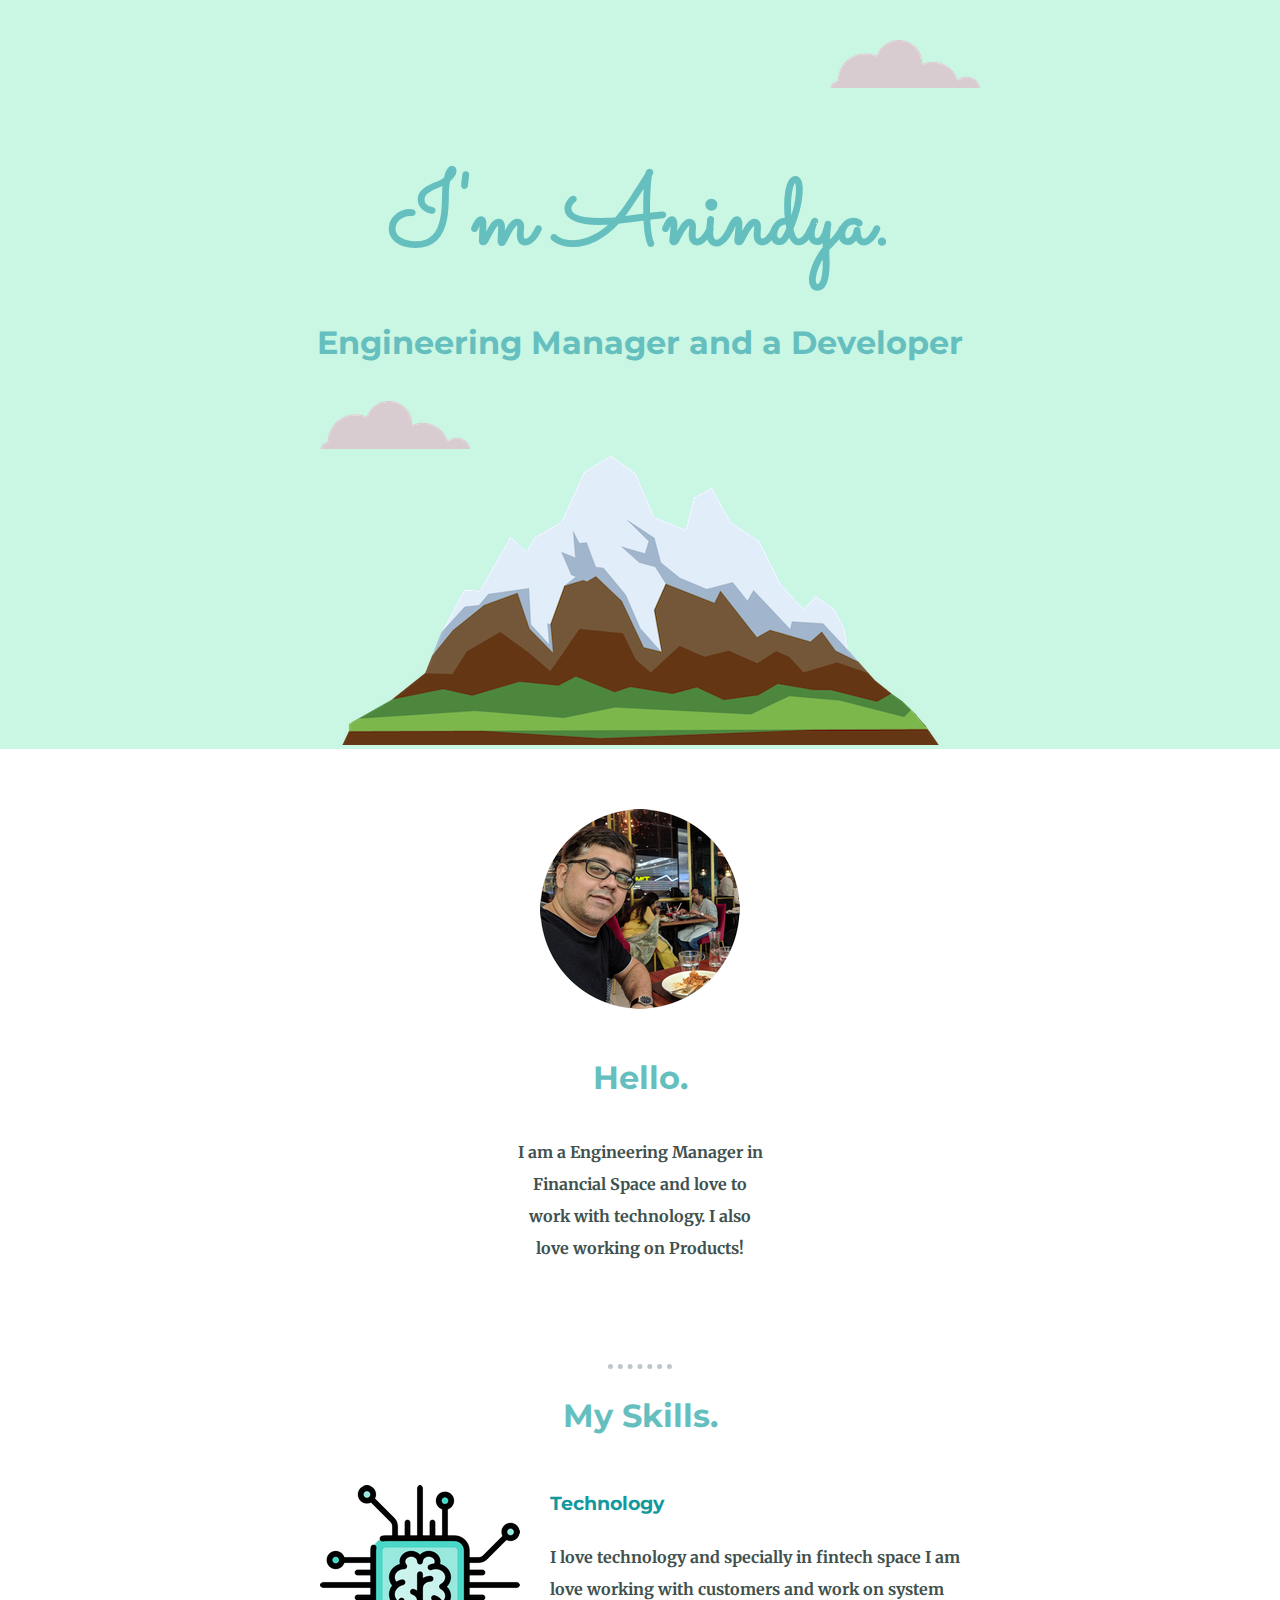
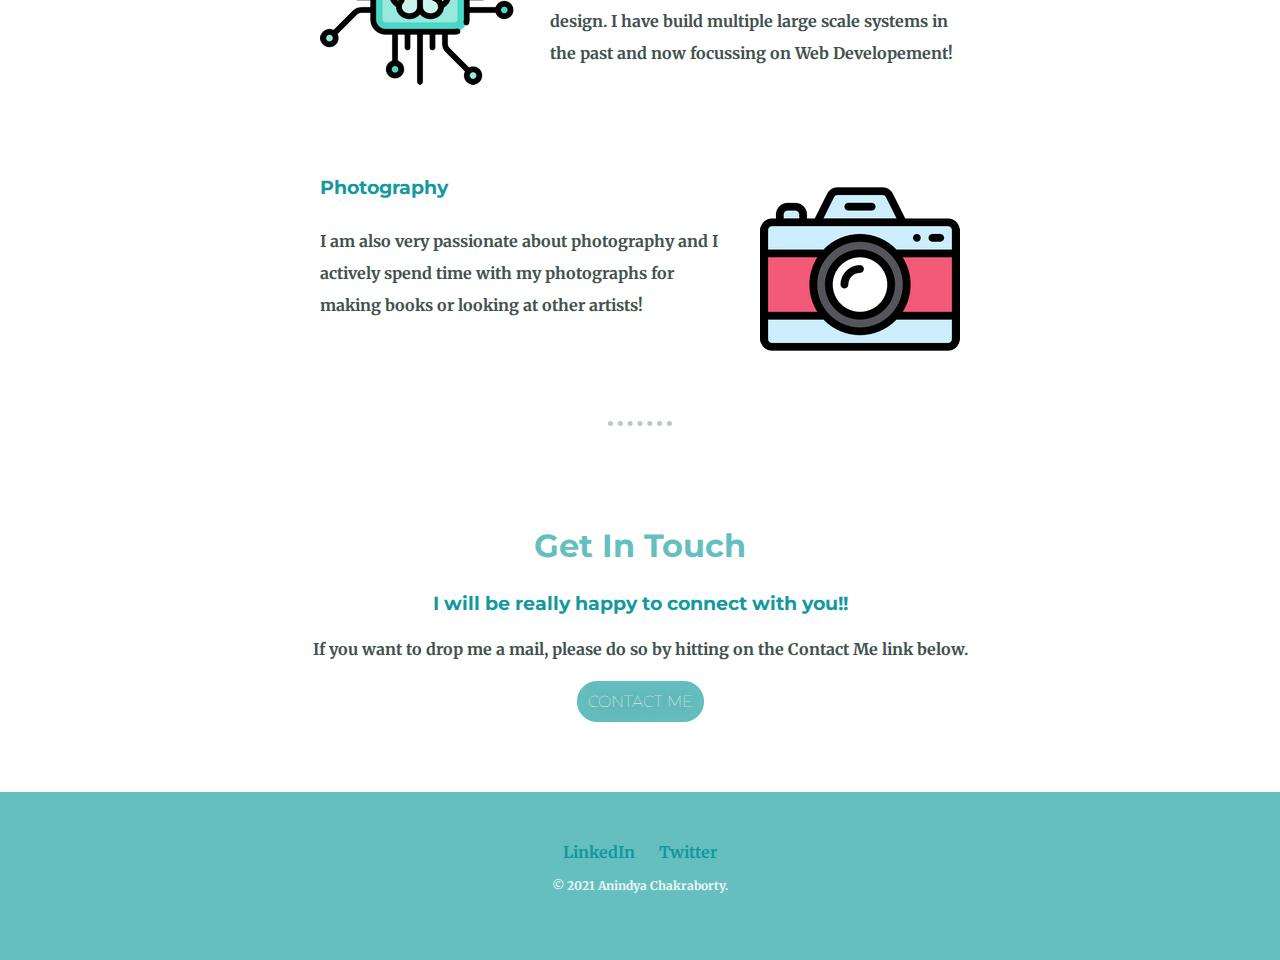
<file: index.html>
<!DOCTYPE html>
<!--[if lt IE 7]>      <html class="no-js lt-ie9 lt-ie8 lt-ie7"> <![endif]-->
<!--[if IE 7]>         <html class="no-js lt-ie9 lt-ie8"> <![endif]-->
<!--[if IE 8]>         <html class="no-js lt-ie9"> <![endif]-->
<!--[if gt IE 8]>      <html class="no-js"> <!--<![endif]-->
<html>
    <head>
        <meta charset="utf-8">
        <meta http-equiv="X-UA-Compatible" content="IE=edge">
        <title>Anindya Chakraborty</title>
        <meta name="description" content="">
        <meta name="viewport" content="width=device-width, initial-scale=1">
        <link rel="stylesheet" href="css/style.css">
        <link rel="icon" href="favicon.ico">
    </head>
    <body>
        <!--[if lt IE 7]>
            <p class="browsehappy">You are using an <strong>outdated</strong> browser. Please <a href="#">upgrade your browser</a> to improve your experience.</p>
        <![endif]-->
        <div class="top-container">
            <img class="top-cloud" src="images/cloud.png" alt="cloud">
            <h1>I'm Anindya.</h1>    
            <h2>Engineering Manager and a Developer</h2>
            <img class="bottom-cloud" src="images/cloud.png" alt="cloud">
            <img class="mountain" src="images/mountain.png" alt="cloud">
        </div>

        <div class="middle-container">
            <div class="profile">
              <img src="images/Anindya_dp.png" alt="Anindya Chakraborty">
              <h2>Hello.</h2>
              <p>I am a Engineering Manager in Financial Space and love to work with technology. I also love working on Products!</p>
            </div>
            <hr>
            <div class="skills">
              <h2>My Skills.</h2>
              <div class="skill-photo">
                <img class="skill-t" src="images/chip.png" alt="technology">
                <h3>Technology</h3>
                <p>I love technology and specially in fintech space I am love working with customers and work on system design. 
                   I have build multiple large scale systems in the past and now focussing on Web Developement!</p>
              </div>
              <div class="skill-photo">
                <img class="skill-p" src="images/camera.png" alt="camera">
                <h3>Photography</h3>
                <p>I am also very passionate about photography and I actively spend time with my photographs for making books or looking at other artists!</p>
              </div>
            </div>
            <hr>
            <div class="contact-me">
              <h2>Get In Touch</h2>
              <h3>I will be really happy to connect with you!!</h3>
              <p>If you want to drop me a mail, please do so by hitting on the Contact Me link below.</p>
              <a href="mailto:anindya.iimc@outlook.com" class="BUTTON_ADL">CONTACT ME</a>
            </div>
          </div>
          
          
          <div class="bottom-container">
            <a class="footer-link" href="https://www.linkedin.com/in/anindya-chakraborty/">LinkedIn</a>
            <a class="footer-link" href="https://twitter.com/TheBlueTick3">Twitter</a>
            <p class="copyright">© 2021 Anindya Chakraborty.</p>
          </div>
     </body>
</html>
</file>
<file: css/style.css>
@import url('https://fonts.googleapis.com/css2?family=Merriweather:ital,wght@0,300;0,400;1,300&family=Montserrat&family=Sacramento&display=swap');

body {
   
    text-align:center;
    font-family: 'Merriweather', serif;
    margin:auto;
    color:#40514E;

}

h1 {
    font-family: 'Sacramento', cursive;
    font-size: 6.25rem;
    color: #66BFBF;
    margin: 50px auto 0 auto;

}

h2 {
    font-family: 'Montserrat', sans-serif;
    font-size: 2rem;
    font-weight: bold;
    color: #66BFBF;
}

h3 {
    font-family: 'Montserrat', sans-serif;
    color: #11999E;
}

a {
    color: #11999E;
    font-weight: bold;
    padding: 10px;
    text-decoration: none;
}

a:hover{
    color: #eaf6f6;
}

p {
    line-height: 2;
    font-weight:bold;
}

hr {
    width:5%;
    color: #bdc7c9;
    border-width: 5px;
    border-style: none;
    border-top-style: dotted;
}

.middle-container {
    padding-top: 50px;
}

.profile {
    width: 20%;
    margin: 10px auto 100px auto;
    line-height: 2;
}

.top-container {
    position:relative;
    padding-top:100px;    
    background-color:#caf7e3;    
}


.top-cloud {
    position: absolute;
    top:40px;
    right:300px;
}

.bottom-cloud {
    position:absolute;
    bottom:300px;
    left:320px;
}

.mountain {
    position:relative;
  
}

.skill-photo {
    margin: 50px auto 100px auto;
    width:50%;
    text-align: left;
    line-height: 2;

}

.skill-t  {
    float:left;
    margin-right: 30px;
}

.skill-p {
    float:right;
    margin-left:30px;
    
}

.contact-me {
    margin:100px auto 50px auto;
}

.bottom-container {
    background-color:#66BFBF;
    padding-top: 50px;
    padding-bottom: 50px;
}

.copyright {
    color: #EAF6F6;
    font-weight: bold;
    font-size: 0.75rem;
}



.BUTTON_ADL {
    background: #66BFBF;
    background-image: -webkit-linear-gradient(top, #66BFBF, #66BFBF);
    background-image: -moz-linear-gradient(top, #66BFBF, #66BFBF);
    background-image: -ms-linear-gradient(top, #66BFBF, #66BFBF);
    background-image: -o-linear-gradient(top, #66BFBF, #66BFBF);
    background-image: -webkit-gradient(to bottom, #66BFBF, #66BFBF);
    -webkit-border-radius: 20px;
    -moz-border-radius: 20px;
    border-radius: 20px;
    color: #FFFFFF;
    font-family: 'Montserrat', sans-serif;    
    font-weight: 100;
    padding: 10px;
    text-shadow: 1px 1px 20px #000000;
    border: solid #66BFBF 1px;
    text-decoration: none;
    display: inline-block;
    cursor: pointer;
    text-align: center;
    margin-bottom: 20px;
 }
 
 .BUTTON_ADL:hover {
    border: solid #11cdd4 1px;
    background: #11cdd4;
    background-image: -webkit-linear-gradient(top, #11cdd4, #11999e);
    background-image: -moz-linear-gradient(top, #11cdd4, #11999e);
    background-image: -ms-linear-gradient(top, #11cdd4, #11999e);
    background-image: -o-linear-gradient(top, #11cdd4, #11999e);
    background-image: -webkit-gradient(to bottom, #11cdd4, #11999e);
    -webkit-border-radius: 20px;
    -moz-border-radius: 20px;
    border-radius: 20px;
    text-decoration: none;
 }
</file>
